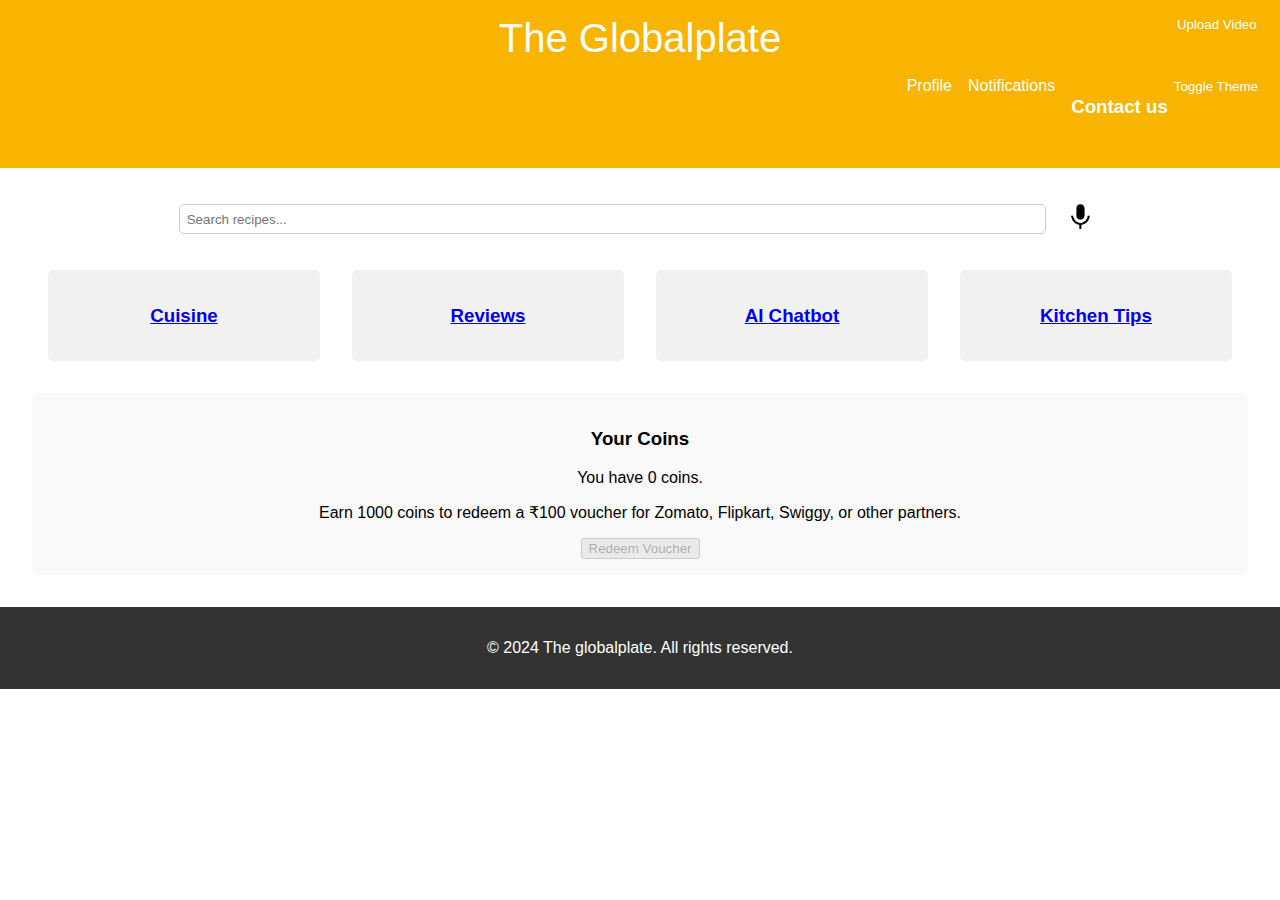
<file: index.html>
<!DOCTYPE html>
<html lang="en">
<head>
    <meta charset="UTF-8">
    <meta name="viewport" content="width=device-width, initial-scale=1.0">
    <title>The globalplate Website</title>
    <link rel="stylesheet" href="styles.css">
    <script defer src="scripts.js"></script>
</head>
<body>
    <header>
        <nav>
            <div class="logo", style="font-size:40px">The Globalplate</div>
            <ul class="nav-links">
                <li><a href="#profile">Profile</a></li>
                <li><a href="#notifications">Notifications</a></li>
            
                <h3><a href="contact.html">Contact us</a></h3>
                <li><button id="theme-toggle">Toggle Theme</button></li>
            
            <!-- Video Upload Section -->
            <div id="video-upload-container">
                <input type="file" id="video-upload" accept="video/*" style="display: none;" onchange="loadVideo(event)" />
                <button id="video-upload-button">Upload Video</button>
            </div>
        </ul>
        </nav>
    </header>
    
    <main>
        <!-- Video Display Section -->
        <section id="video-section">
            <h3></h3>
            <video id="uploaded-video" controls style="max-width: 100%; display: none;"></video>
        </section>
   
        <!-- Search Bar Section -->
        <section class="search-section">
            <input type="text" id="search-bar" placeholder="Search recipes...">
            <button id="voice-search-button">
                <img src="WhatsApp Image 2024-12-13 at 16.57.27_73f47f5e.jpg" width="30px" alt="Voice Search">
            </button>
        </section>
    
        
            <!-- Features Section -->
            <section class="features">
                <div class="feature" id="cuisine">
                    <h3><a href="cuisine.html">Cuisine</a></h3>
                </div>
                <div class="feature" id="reviews">
                    <h3><a href="Review.html">Reviews</a></h3>
                </div>
                <div class="feature" id="ai-chatbot">
                    <h3><a href="chatbot.html">AI Chatbot</a></h3>
                </div>
                <div class="feature" id="kitchen">
                    <h3><a href="kitchen-tips.html">Kitchen Tips</a></h3>

                </div>
            </section>
        
        
    
        <!-- Tips Display Section -->
        <section id="tips-display" class="hidden">
            <h3>kitchen Tips</h3>
            <ul id="kitchen-tips-list">
                <ul class="nav-links"></ul>
                <li><a href="kitchen-tips.html">kitchen Tips</a></li>
            </ul>
                <!-- Tips will be dynamically added here -->
            </ul>
            <button onclick="goBack()">Back</button>
        </section>
    
    
    
    
    
        <!-- Coin Section -->
        <section id="coins">
            <h3>Your Coins</h3>
            <p>You have <span id="coin-count">0</span> coins.</p>
            <p>Earn 1000 coins to redeem a ₹100 voucher for Zomato, Flipkart, Swiggy, or other partners.</p>
            <button id="redeem-button" disabled>Redeem Voucher</button>
        </section>
    
    

        <!-- Notifications Dropdown -->
        <section id="notifications" class="hidden">
            <h3>Notifications</h3>
            <ul>
                <li>5 new notifications</li>
            </ul>
        </section>

        <!-- Profile Section -->
        <section id="profile" class="hidden">
            <h3>Your Profile</h3>
            <p>Welcome back! Manage your favorite recipes and settings here.</p>
        </section>

    </main>

    <footer>
        <p>&copy; 2024 The globalplate. All rights reserved.</p>
    </footer>

    <script>
        // Voice search functionality
        document.getElementById('voice-search-button').addEventListener('click', () => {
            alert('Voice search activated! (Demo feature)');
        });

        // Navigation functionality for Profile, Notifications, and Kitchen Tips
        document.querySelector('.nav-links').addEventListener('click', (event) => {
            const target = event.target.getAttribute('href');
            if (target === '#profile' || target === '#notifications' || target === '#kitchen-tips') {
                event.preventDefault();
                document.querySelectorAll('section').forEach(section => {
                    section.classList.add('hidden');
                });
                document.querySelector(target).classList.remove('hidden');
            }
        });

        // Back button functionality
        function goBack() {
            document.querySelectorAll('section').forEach(section => {
                section.classList.add('hidden');
            });
            document.querySelector('.features').classList.remove('hidden');
        }

        // Theme toggle functionality
        const body = document.body;
        const themeToggleButton = document.getElementById('theme-toggle');
        themeToggleButton.addEventListener('click', () => {
            body.classList.toggle('dark-theme');
        });

        // Coin functionality
        let coins = 0; // Initialize coins
        const coinCountElement = document.getElementById('coin-count');
        const redeemButton = document.getElementById('redeem-button');

        // Update coin count display
        function updateCoinDisplay() {
            coinCountElement.textContent = coins;
            redeemButton.disabled = coins < 1000;
        }

        // Simulate earning coins (for demonstration purposes)
        setInterval(() => {
            coins += 100;
            updateCoinDisplay();
            if (coins >= 1000) {
                alert('You can now redeem your voucher!');
            }
        }, 5000); // Add 100 coins every 5 seconds

        // Redeem voucher functionality
        redeemButton.addEventListener('click', () => {
            if (coins >= 1000) {
                coins -= 1000;
                updateCoinDisplay();
                alert('Voucher redeemed successfully! Enjoy your ₹100 discount.');
            }
        });

        updateCoinDisplay();
    </script>

    <style>
        body {
            font-family: Arial, sans-serif;
            margin: 0;
            padding: 0;
            transition: background-color 0.3s, color 0.3s;
        }
        header {
            background-color: #f8b400;
            color: white;
            padding: 1em 0;
            text-align: center;
        }
        .nav-links {
            list-style: none;
            display: flex;
            justify-content: flex-end;
            padding: 0;
        }
        .nav-links li {
            margin-right: 1em;
        }
        .nav-links a, .nav-links button {
            text-decoration: none;
            color: white;
            background: none;
            border: none;
            cursor: pointer;
        }
        .search-section {
            display: flex;
            justify-content: center;
            align-items: center;
            margin: 2em;
        }
        #search-bar {
            width: 70%;
            padding: 0.5em;
            border: 1px solid #ccc;
            border-radius: 5px;
        }
        #voice-search-button {
            margin-left: 1em;
            background: none;
            border: none;
        }
        .features {
            display: flex;
            justify-content: space-around;
            margin: 2em;
        }
        .feature {
            background: #f1f1f1;
            padding: 1em;
            border-radius: 5px;
            text-align: center;
            flex: 1;
            margin: 0 1em;
        }
        #coins {
            text-align: center;
            margin: 2em;
            background: #f9f9f9;
            padding: 1em;
            border-radius: 5px;
        }
        footer {
            text-align: center;
            padding: 1em;
            background: #333;
            color: white;
        }
        .hidden {
            display: none;
        }
        .dark-theme {
            background-color: #121212;
            color: #ffffff;
        }
        .dark-theme header {
            background-color: #333;
        }
        .dark-theme footer {
            background-color: #1a1a1a;
        }
        .dark-theme .feature {
            background-color: #2a2a2a;
        }
        .dark-theme #coins {
            background-color: #2a2a2a;
        }
    </style>
</body>
</html>
</file>
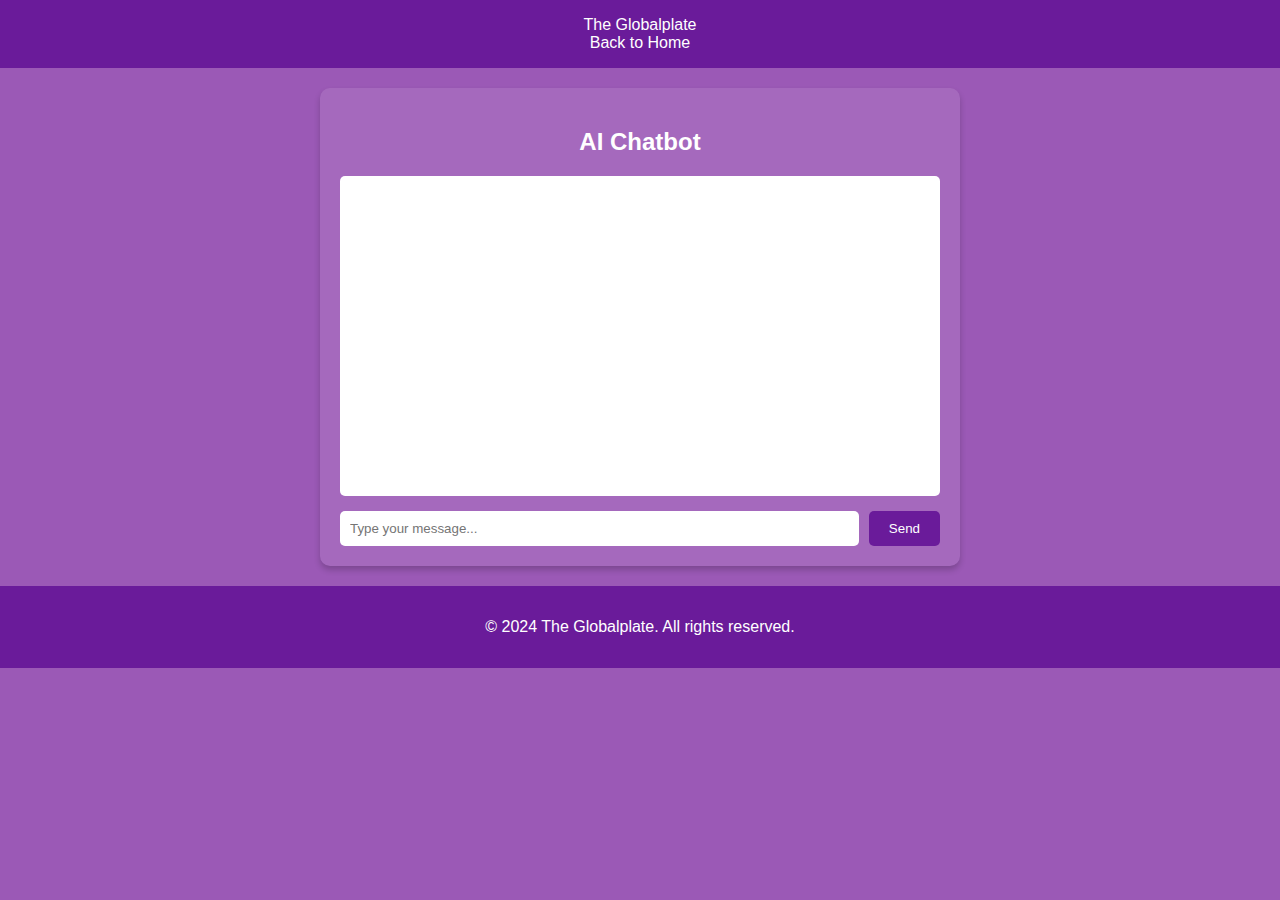
<file: chatbot.html>
<!DOCTYPE html>
<html lang="en">
<head>
    <meta charset="UTF-8">
    <meta name="viewport" content="width=device-width, initial-scale=1.0">
    <title>AI Chatbot - The Globalplate</title>
    <link rel="stylesheet" href="styles.css">
    <script defer src="chatbot.js"></script>
    <style>
        body {
            font-family: Arial, sans-serif;
            margin: 0;
            padding: 0;
            background-color: #9b59b6; /* Purple background */
            color: #fff; /* White text for contrast */
        }

        header {
            background-color: #6a1b9a; /* Darker purple for the header */
            color: #fff;
            padding: 1em;
            text-align: center;
        }

        nav a {
            color: #fff;
            text-decoration: none;
            font-size: 1rem;
        }

        main {
            padding: 20px;
        }

        #chatbot-section {
            text-align: center;
            max-width: 600px;
            margin: 0 auto;
            background-color: rgba(255, 255, 255, 0.1); /* Semi-transparent white */
            border-radius: 10px;
            padding: 20px;
            box-shadow: 0 4px 6px rgba(0, 0, 0, 0.2);
        }

        #chat-window {
            background: #fff;
            color: #333;
            height: 300px;
            margin-bottom: 15px;
            overflow-y: auto;
            padding: 10px;
            border-radius: 5px;
        }

        #chat-input {
            display: flex;
            gap: 10px;
        }

        #user-input {
            flex: 1;
            padding: 10px;
            border: none;
            border-radius: 5px;
        }

        #send-button {
            padding: 10px 20px;
            background-color: #6a1b9a;
            color: #fff;
            border: none;
            border-radius: 5px;
            cursor: pointer;
            transition: background-color 0.3s;
        }

        #send-button:hover {
            background-color: #8e44ad;
        }

        footer {
            background-color: #6a1b9a;
            color: #fff;
            text-align: center;
            padding: 1em 0;
        }
    </style>
</head>
<body>
    <header>
        <nav>
            <div class="logo">The Globalplate</div>
            <a href="index.html">Back to Home</a>
        </nav>
    </header>

    <main>
        <section id="chatbot-section">
            <h2>AI Chatbot</h2>
            <div id="chat-window">
                <!-- Chat messages will appear here -->
            </div>
            <div id="chat-input">
                <input type="text" id="user-input" placeholder="Type your message..." />
                <button id="send-button">Send</button>
            </div>
        </section>
    </main>

    <footer>
        <p>&copy; 2024 The Globalplate. All rights reserved.</p>
    </footer>
</body>
</html>
</file>
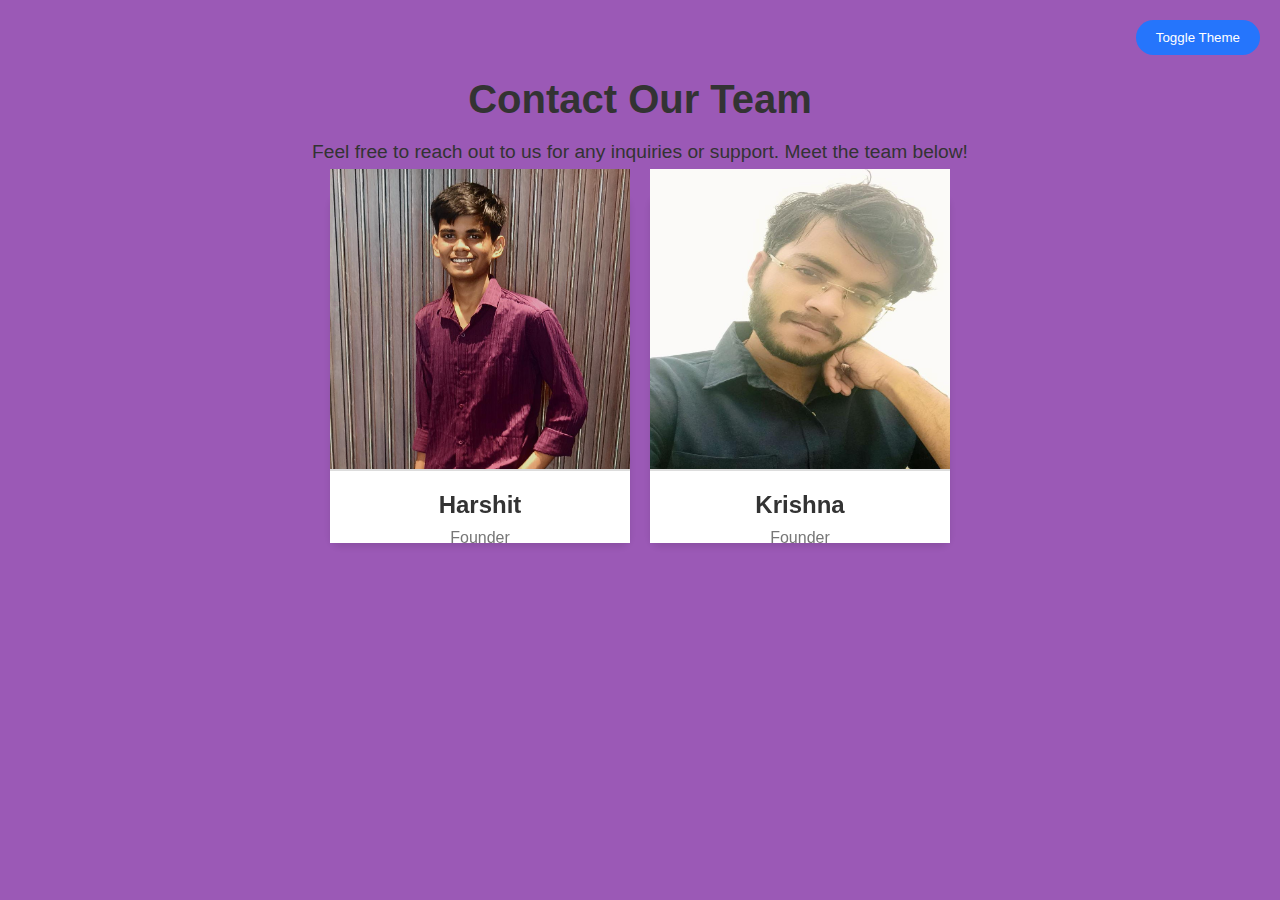
<file: contact.html>
<!DOCTYPE html>
<html lang="en">
<head>
    <meta charset="UTF-8">
    <meta name="viewport" content="width=device-width, initial-scale=1.0">
    <title>Animated Contact Page</title>
    <style>
        :root {
            --background-light: #9b59b6; /* Purple background for light mode */
            --text-light: #333;
            --background-dark: #6a1b9a; /* Darker purple for dark mode */
            --text-dark: #e0e0e0;
            --primary-light: #2575fc;
            --primary-dark: #6a11cb;
        }

        body {
            font-family: Arial, sans-serif;
            margin: 0;
            padding: 0;
            background-color: var(--background-light);
            color: var(--text-light);
            overflow-x: hidden;
            transition: background-color 0.5s, color 0.5s;
        }

        .dark-mode {
            background-color: var(--background-dark);
            color: var(--text-dark);
        }

        .contact-page {
            text-align: center;
            padding: 50px;
        }

        .contact-page h1 {
            font-size: 2.5rem;
            margin-bottom: 10px;
            animation: fadeInDown 1s ease;
        }

        .contact-page p {
            font-size: 1.2rem;
            color: var(--text-light);
            animation: fadeIn 1.5s ease;
        }

        .dark-mode .contact-page p {
            color: var(--text-dark);
        }

        .theme-toggle {
            position: fixed;
            top: 20px;
            right: 20px;
            background: var(--primary-light);
            color: white;
            border: none;
            padding: 10px 20px;
            border-radius: 20px;
            cursor: pointer;
            transition: background 0.3s ease;
        }

        .theme-toggle:hover {
            background: var(--primary-dark);
        }

        .team-section {
            display: flex;
            justify-content: center;
            flex-wrap: wrap;
            gap: 20px;
            margin-top: 30px;
            animation: slideInUp 1s ease;
        }

        .team-member {
            background: #fff;
            border-radius: 10px;
            box-shadow: 0 4px 6px rgba(0, 0, 0, 0.1);
            perspective: 1000px;
            width: 300px;
            transition: background 0.3s ease;
        }

        .dark-mode .team-member {
            background: #1e1e1e;
            box-shadow: 0 4px 6px rgba(255, 255, 255, 0.1);
        }

        .member-inner {
            position: relative;
            width: 100%;
            height: 350px;
            transition: transform 0.6s;
            transform-style: preserve-3d;
        }

        .team-member:hover .member-inner {
            transform: rotateY(180deg);
        }

        .member-front, .member-back {
            position: absolute;
            width: 100%;
            height: 100%;
            backface-visibility: hidden;
        }

        .member-front {
            display: flex;
            flex-direction: column;
            align-items: center;
            justify-content: center;
            background: #fff;
            transition: background 0.3s ease;
        }

        .dark-mode .member-front {
            background: #1e1e1e;
        }

        .member-back {
            display: flex;
            flex-direction: column;
            align-items: center;
            justify-content: center;
            background: var(--primary-dark);
            color: white;
            transform: rotateY(180deg);
        }

        .team-photo {
            width: 100%;
            height: auto;
            border-bottom: 2px solid #ddd;
        }

        .member-details {
            padding: 20px;
        }

        .member-details h3 {
            margin: 0 0 10px;
            font-size: 1.5rem;
        }

        .member-details p {
            color: #777;
            margin: 0;
            font-size: 1rem;
        }

        .dark-mode .member-details p {
            color: #bbb;
        }

        .social-links {
            margin-top: 10px;
        }

        .social-links a {
            margin: 0 10px;
            color: white;
            text-decoration: none;
            font-size: 1.2rem;
            padding: 10px 15px;
            background-color: rgba(255, 255, 255, 0.2);
            border-radius: 5px;
            transition: background-color 0.3s ease, color 0.3s ease;
        }

        .social-links a:hover {
            background-color: white;
            color: var(--primary-light);
        }

        @keyframes fadeInDown {
            from {
                opacity: 0;
                transform: translateY(-20px);
            }
            to {
                opacity: 1;
                transform: translateY(0);
            }
        }

        @keyframes fadeIn {
            from {
                opacity: 0;
            }
            to {
                opacity: 1;
            }
        }

        @keyframes slideInUp {
            from {
                opacity: 0;
                transform: translateY(50px);
            }
            to {
                opacity: 1;
                transform: translateY(0);
            }
        }
    </style>
</head>
<body>
    <button class="theme-toggle" onclick="toggleTheme()">Toggle Theme</button>

    <div class="contact-page">
        <h1>Contact Our Team</h1>
        <p>Feel free to reach out to us for any inquiries or support. Meet the team below!</p>

        <div class="team-section">
            <!-- Team Member 1 -->
            <div class="team-member">
                <div class="member-inner">
                    <div class="member-front">
                        <img src="WhatsApp Image 2024-12-14 at 01.15.57_0d23062b.jpg" alt="Team Member 1" class="team-photo", style="width:300px; height:300px;">
                        <div class="member-details">
                            <h3>Harshit</h3>
                            <p>Founder</p>
                        </div>
                    </div>
                    <div class="member-back">
                        <h3>Follow Harshit</h3>
                        <div class="social-links">
                            <a href="https://www.instagram.com/harshx_33/profilecard/?igsh=a2hjeXFhNTM4eTQ2">Instagram</a>
                            <a href="mailto: harshitagrahari33@gmail.com">Email</a>
                            <a href="https://linkedin.com/in/harshit">LinkedIn</a>
                        </div>
                    </div>
                </div>
            </div>
            <!-- Additional team members can be added here -->
            <div class="team-member">
                <div class="member-inner">
                    <div class="member-front">
                        <img src="WhatsApp Image 2024-12-13 at 23.44.22_eb4e9d98.jpg" alt="Team Member 1" class="team-photo", style="width:300px; height:300px;">
                        <div class="member-details">
                            <h3>Krishna</h3>
                            <p>Founder</p>
                        </div>
                    </div>
                    <div class="member-back">
                        <h3>Follow Krishna</h3>
                        <div class="social-links">
                            <a href="https://www.instagram.com/krishn_a_gupta_ji/" target="_blank">Instagram</a>
                            <a href="guptakrishna07349@gmail.com" target="_blank">gmail</a>
                            <a href="linkedin- https://www.linkedin.com/in/krishna-gupta-5ba0b3328/">LinkedIn</a>
                        </div>
                    </div>
                </div>
            </div>
        </div>
    </div>

    <script>
        function toggleTheme() {
            document.body.classList.toggle('dark-mode');
        }
    </script>
</body>
</html>
</file>
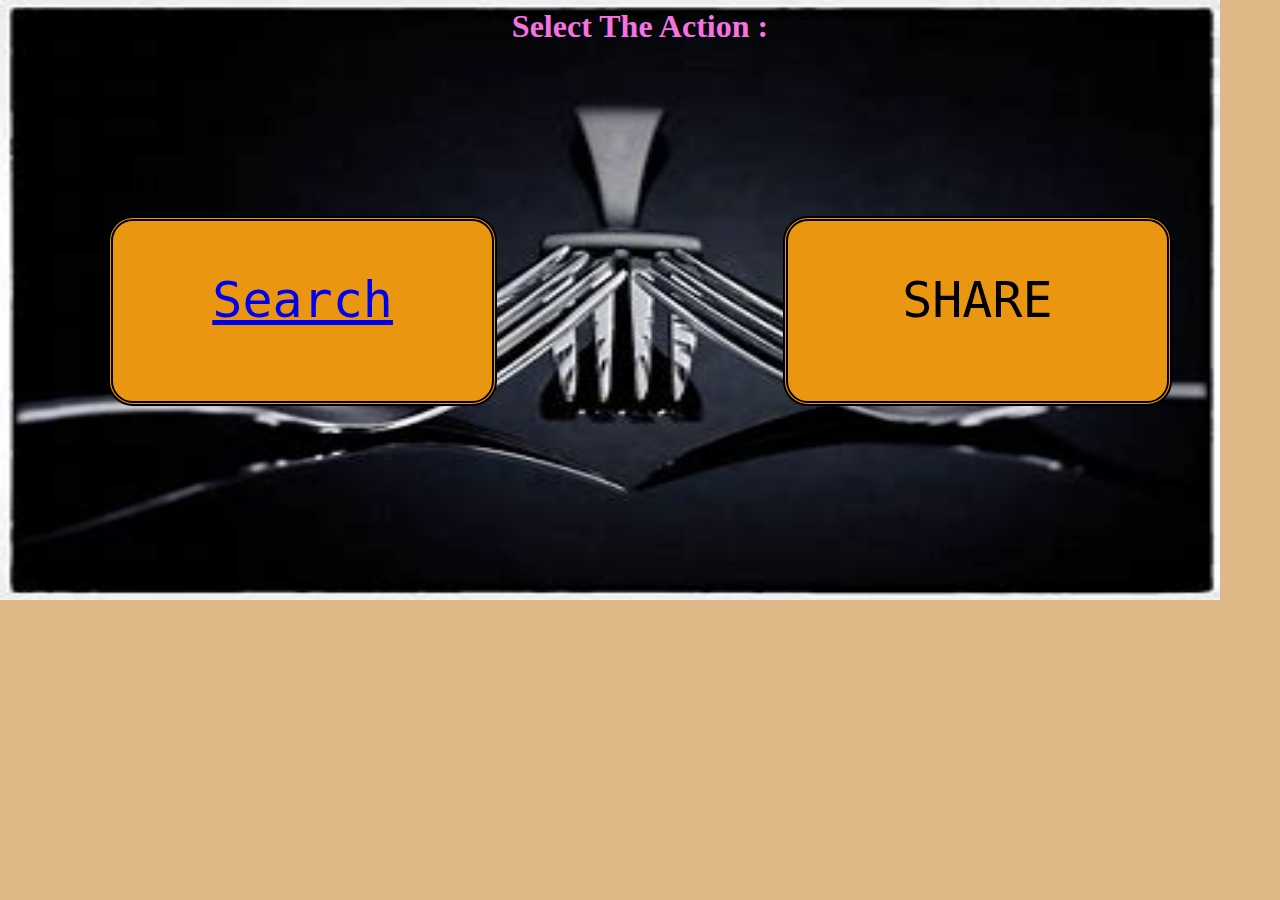
<file: cuisine.html>
<html>
    <head>
        <link rel="stylesheet" href="cuisine.css">
    </head>
    <body>
        <h1 style="color: rgb(246, 114, 224);"> Select The Action : </h1>
        <div style="float:left;">
            <pre><a href="Search.html">Search</a></pre>
        </div>
        <div style="float:right;">
            <pre><a>SHARE</a></pre>
        </div>
    </body>
</html
</file>
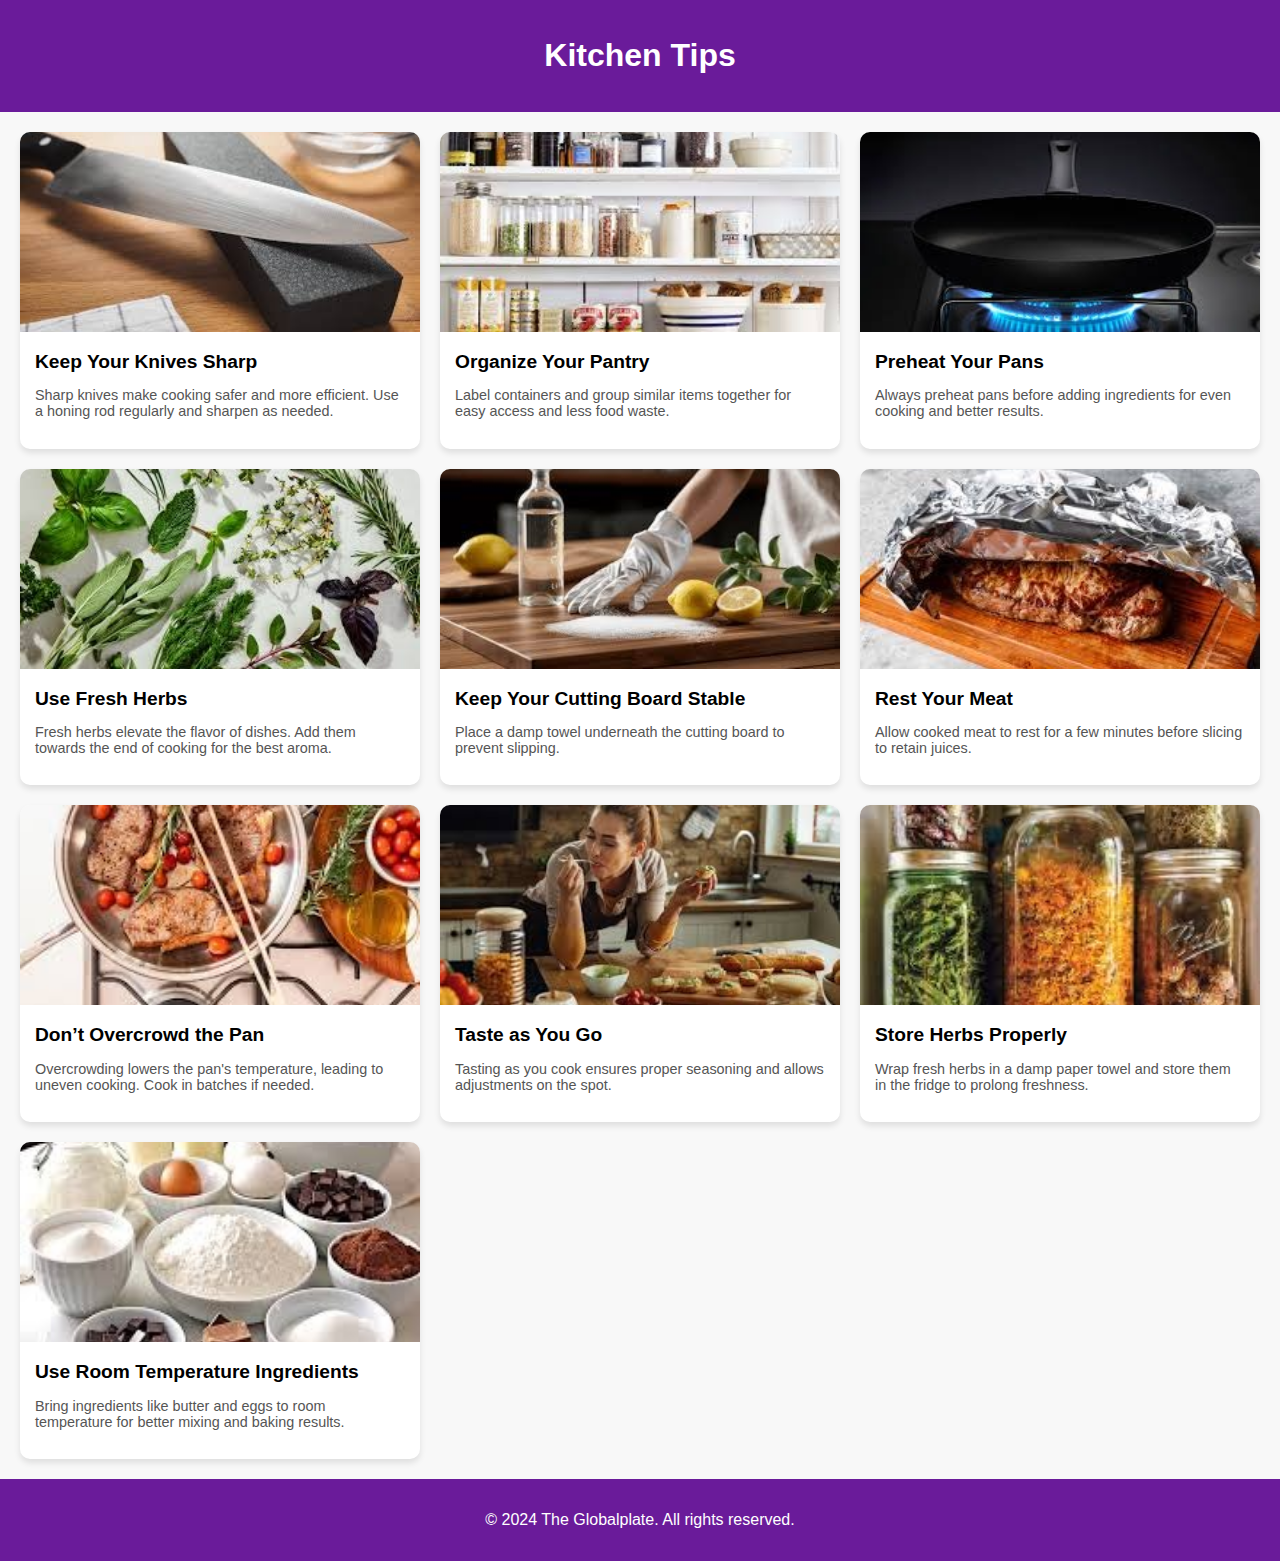
<file: kitchen-tips.html>
<!DOCTYPE html>
<html lang="en">
<head>
    <meta charset="UTF-8">
    <meta name="viewport" content="width=device-width, initial-scale=1.0">
    <title>Kitchen Tips</title>
    <style>
        body {
            font-family: Arial, sans-serif;
            margin: 0;
            padding: 0;
            background-color: #f8f8f8;
        }

        header {
            background-color: #6a1b9a;
            color: #fff;
            text-align: center;
            padding: 1em 0;
        }

        .tips-container {
            display: grid;
            grid-template-columns: repeat(auto-fill, minmax(300px, 1fr));
            gap: 20px;
            padding: 20px;
        }

        .tip-card {
            background: #fff;
            border-radius: 10px;
            box-shadow: 0 4px 6px rgba(0, 0, 0, 0.1);
            overflow: hidden;
            transition: transform 0.3s;
        }

        .tip-card:hover {
            transform: scale(1.05);
        }

        .tip-image img {
            width: 100%;
            height: 200px;
            object-fit: cover;
        }

        .tip-content {
            padding: 15px;
        }

        .tip-title {
            font-size: 1.2em;
            margin: 0 0 10px;
        }

        .tip-features {
            font-size: 0.9em;
            color: #555;
        }

        footer {
            background-color: #6a1b9a;
            color: #fff;
            text-align: center;
            padding: 1em 0;
        }
    </style>
</head>
<body>
    <header>
        <h1>Kitchen Tips</h1>
    </header>

    <main>
        <div class="tips-container">
            <!-- Tip Cards -->
            <div class="tip-card">
                <div class="tip-image">
                    <img src="WhatsApp Image 2024-12-14 at 11.16.34_773a961c.jpg" alt="Keep Knives Sharp">
                </div>
                <div class="tip-content">
                    <h3 class="tip-title">Keep Your Knives Sharp</h3>
                    <p class="tip-features">Sharp knives make cooking safer and more efficient. Use a honing rod regularly and sharpen as needed.</p>
                </div>
            </div>

            <div class="tip-card">
                <div class="tip-image">
                    <img src="WhatsApp Image 2024-12-14 at 11.17.12_cdadff0b.jpg" alt="Organize Your Pantry">
                </div>
                <div class="tip-content">
                    <h3 class="tip-title">Organize Your Pantry</h3>
                    <p class="tip-features">Label containers and group similar items together for easy access and less food waste.</p>
                </div>
            </div>

            <div class="tip-card">
                <div class="tip-image">
                    <img src="WhatsApp Image 2024-12-14 at 11.17.31_dbf9b658.jpg" alt="Preheat Your Pans">
                </div>
                <div class="tip-content">
                    <h3 class="tip-title">Preheat Your Pans</h3>
                    <p class="tip-features">Always preheat pans before adding ingredients for even cooking and better results.</p>
                </div>
            </div>

            <div class="tip-card">
                <div class="tip-image">
                    <img src="WhatsApp Image 2024-12-14 at 11.18.17_b12386d7.jpg" alt="Use Fresh Herbs">
                </div>
                <div class="tip-content">
                    <h3 class="tip-title">Use Fresh Herbs</h3>
                    <p class="tip-features">Fresh herbs elevate the flavor of dishes. Add them towards the end of cooking for the best aroma.</p>
                </div>
            </div>

            <div class="tip-card">
                <div class="tip-image">
                    <img src="WhatsApp Image 2024-12-14 at 11.18.36_e49159ea.jpg" alt="Keep Your Cutting Board Stable">
                </div>
                <div class="tip-content">
                    <h3 class="tip-title">Keep Your Cutting Board Stable</h3>
                    <p class="tip-features">Place a damp towel underneath the cutting board to prevent slipping.</p>
                </div>
            </div>

            <div class="tip-card">
                <div class="tip-image">
                    <img src="WhatsApp Image 2024-12-14 at 11.19.00_90f17cb2.jpg" alt="Rest Your Meat">
                </div>
                <div class="tip-content">
                    <h3 class="tip-title">Rest Your Meat</h3>
                    <p class="tip-features">Allow cooked meat to rest for a few minutes before slicing to retain juices.</p>
                </div>
            </div>

            <div class="tip-card">
                <div class="tip-image">
                    <img src="WhatsApp Image 2024-12-14 at 11.20.03_b49ce81b.jpg" alt="Don’t Overcrowd the Pan">
                </div>
                <div class="tip-content">
                    <h3 class="tip-title">Don’t Overcrowd the Pan</h3>
                    <p class="tip-features">Overcrowding lowers the pan's temperature, leading to uneven cooking. Cook in batches if needed.</p>
                </div>
            </div>

            <div class="tip-card">
                <div class="tip-image">
                    <img src="WhatsApp Image 2024-12-14 at 11.20.14_c825f05e.jpg" alt="Taste as You Go">
                </div>
                <div class="tip-content">
                    <h3 class="tip-title">Taste as You Go</h3>
                    <p class="tip-features">Tasting as you cook ensures proper seasoning and allows adjustments on the spot.</p>
                </div>
            </div>

            <div class="tip-card">
                <div class="tip-image">
                    <img src="WhatsApp Image 2024-12-14 at 11.20.54_df631a69.jpg" alt="Store Herbs Properly">
                </div>
                <div class="tip-content">
                    <h3 class="tip-title">Store Herbs Properly</h3>
                    <p class="tip-features">Wrap fresh herbs in a damp paper towel and store them in the fridge to prolong freshness.</p>
                </div>
            </div>

            <div class="tip-card">
                <div class="tip-image">
                    <img src="WhatsApp Image 2024-12-14 at 11.21.10_4a916e0f.jpg" alt="Use Room Temperature Ingredients">
                </div>
                <div class="tip-content">
                    <h3 class="tip-title">Use Room Temperature Ingredients</h3>
                    <p class="tip-features">Bring ingredients like butter and eggs to room temperature for better mixing and baking results.</p>
                </div>
            </div>
        </div>
    </main>

    <footer>
        <p>&copy; 2024 The Globalplate. All rights reserved.</p>
    </footer>
</body>
</html>
</file>
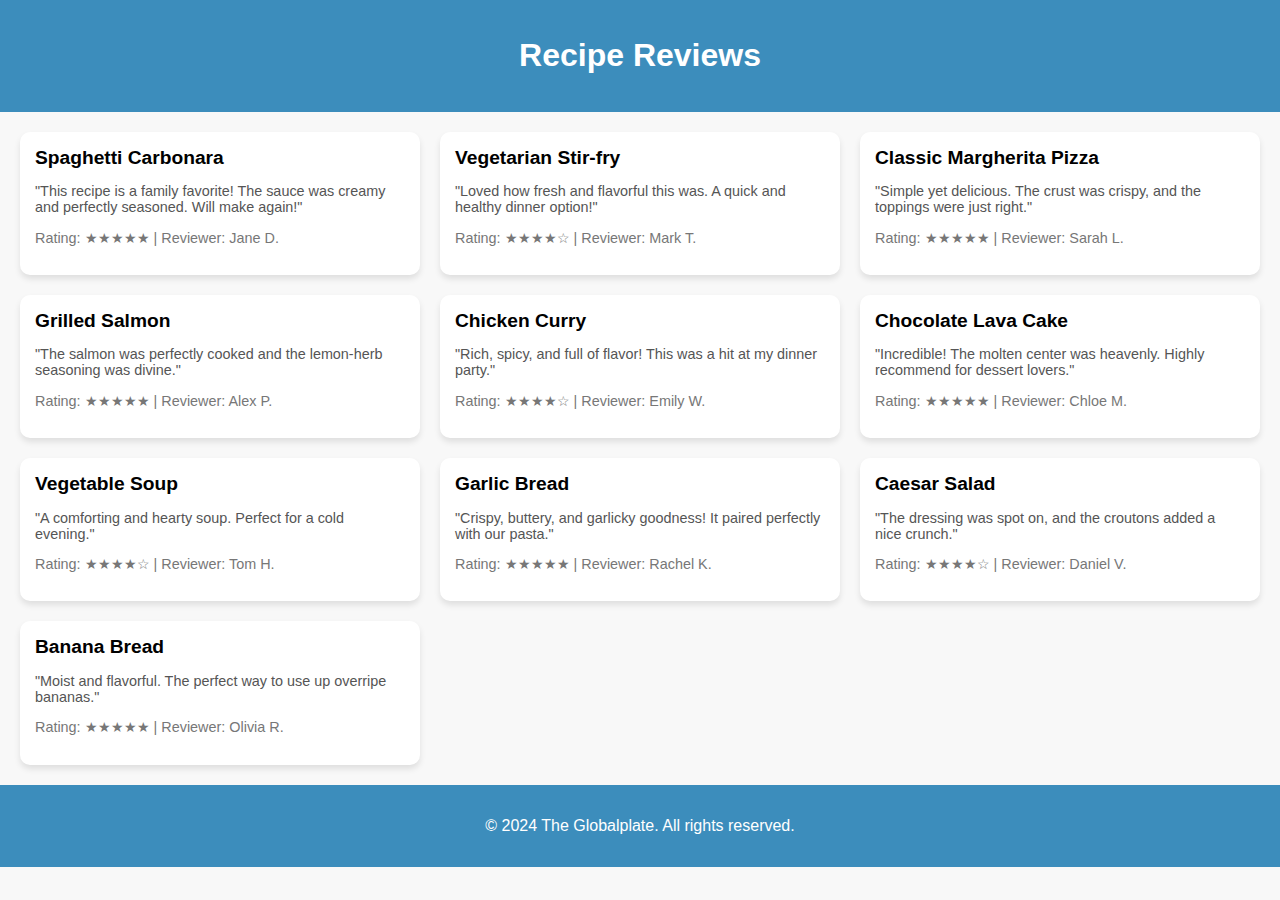
<file: Review.html>
<!DOCTYPE html>
<html lang="en">
<head>
    <meta charset="UTF-8">
    <meta name="viewport" content="width=device-width, initial-scale=1.0">
    <title>Recipe Reviews</title>
    <style>
        body {
            font-family: Arial, sans-serif;
            margin: 0;
            padding: 0;
            background-color: #f8f8f8;
        }

        header {
            background-color: #3c8dbc;
            color: #fff;
            text-align: center;
            padding: 1em 0;
        }

        .reviews-container {
            display: grid;
            grid-template-columns: repeat(auto-fill, minmax(300px, 1fr));
            gap: 20px;
            padding: 20px;
        }

        .review-card {
            background: #fff;
            border-radius: 10px;
            box-shadow: 0 4px 6px rgba(0, 0, 0, 0.1);
            overflow: hidden;
            transition: transform 0.3s;
        }

        .review-card:hover {
            transform: scale(1.05);
        }

        .review-content {
            padding: 15px;
        }

        .review-title {
            font-size: 1.2em;
            margin: 0 0 10px;
        }

        .review-text {
            font-size: 0.9em;
            color: #555;
        }

        .review-features {
            margin-top: 10px;
            font-size: 0.9em;
            color: #777;
        }

        footer {
            background-color: #3c8dbc;
            color: #fff;
            text-align: center;
            padding: 1em 0;
        }
    </style>
</head>
<body>
    <header>
        <h1>Recipe Reviews</h1>
    </header>

    <main>
        <div class="reviews-container">
            <!-- Review Cards -->
            <div class="review-card">
                <div class="review-content">
                    <h3 class="review-title">Spaghetti Carbonara</h3>
                    <p class="review-text">"This recipe is a family favorite! The sauce was creamy and perfectly seasoned. Will make again!"</p>
                    <p class="review-features">Rating: ★★★★★ | Reviewer: Jane D.</p>
                </div>
            </div>

            <div class="review-card">
                <div class="review-content">
                    <h3 class="review-title">Vegetarian Stir-fry</h3>
                    <p class="review-text">"Loved how fresh and flavorful this was. A quick and healthy dinner option!"</p>
                    <p class="review-features">Rating: ★★★★☆ | Reviewer: Mark T.</p>
                </div>
            </div>

            <div class="review-card">
                <div class="review-content">
                    <h3 class="review-title">Classic Margherita Pizza</h3>
                    <p class="review-text">"Simple yet delicious. The crust was crispy, and the toppings were just right."</p>
                    <p class="review-features">Rating: ★★★★★ | Reviewer: Sarah L.</p>
                </div>
            </div>

            <div class="review-card">
                <div class="review-content">
                    <h3 class="review-title">Grilled Salmon</h3>
                    <p class="review-text">"The salmon was perfectly cooked and the lemon-herb seasoning was divine."</p>
                    <p class="review-features">Rating: ★★★★★ | Reviewer: Alex P.</p>
                </div>
            </div>

            <div class="review-card">
                <div class="review-content">
                    <h3 class="review-title">Chicken Curry</h3>
                    <p class="review-text">"Rich, spicy, and full of flavor! This was a hit at my dinner party."</p>
                    <p class="review-features">Rating: ★★★★☆ | Reviewer: Emily W.</p>
                </div>
            </div>

            <div class="review-card">
                <div class="review-content">
                    <h3 class="review-title">Chocolate Lava Cake</h3>
                    <p class="review-text">"Incredible! The molten center was heavenly. Highly recommend for dessert lovers."</p>
                    <p class="review-features">Rating: ★★★★★ | Reviewer: Chloe M.</p>
                </div>
            </div>

            <div class="review-card">
                <div class="review-content">
                    <h3 class="review-title">Vegetable Soup</h3>
                    <p class="review-text">"A comforting and hearty soup. Perfect for a cold evening."</p>
                    <p class="review-features">Rating: ★★★★☆ | Reviewer: Tom H.</p>
                </div>
            </div>

            <div class="review-card">
                <div class="review-content">
                    <h3 class="review-title">Garlic Bread</h3>
                    <p class="review-text">"Crispy, buttery, and garlicky goodness! It paired perfectly with our pasta."</p>
                    <p class="review-features">Rating: ★★★★★ | Reviewer: Rachel K.</p>
                </div>
            </div>

            <div class="review-card">
                <div class="review-content">
                    <h3 class="review-title">Caesar Salad</h3>
                    <p class="review-text">"The dressing was spot on, and the croutons added a nice crunch."</p>
                    <p class="review-features">Rating: ★★★★☆ | Reviewer: Daniel V.</p>
                </div>
            </div>

            <div class="review-card">
                <div class="review-content">
                    <h3 class="review-title">Banana Bread</h3>
                    <p class="review-text">"Moist and flavorful. The perfect way to use up overripe bananas."</p>
                    <p class="review-features">Rating: ★★★★★ | Reviewer: Olivia R.</p>
                </div>
            </div>
        </div>
    </main>

    <footer>
        <p>&copy; 2024 The Globalplate. All rights reserved.</p>
    </footer>
</body>
</html>
</file>
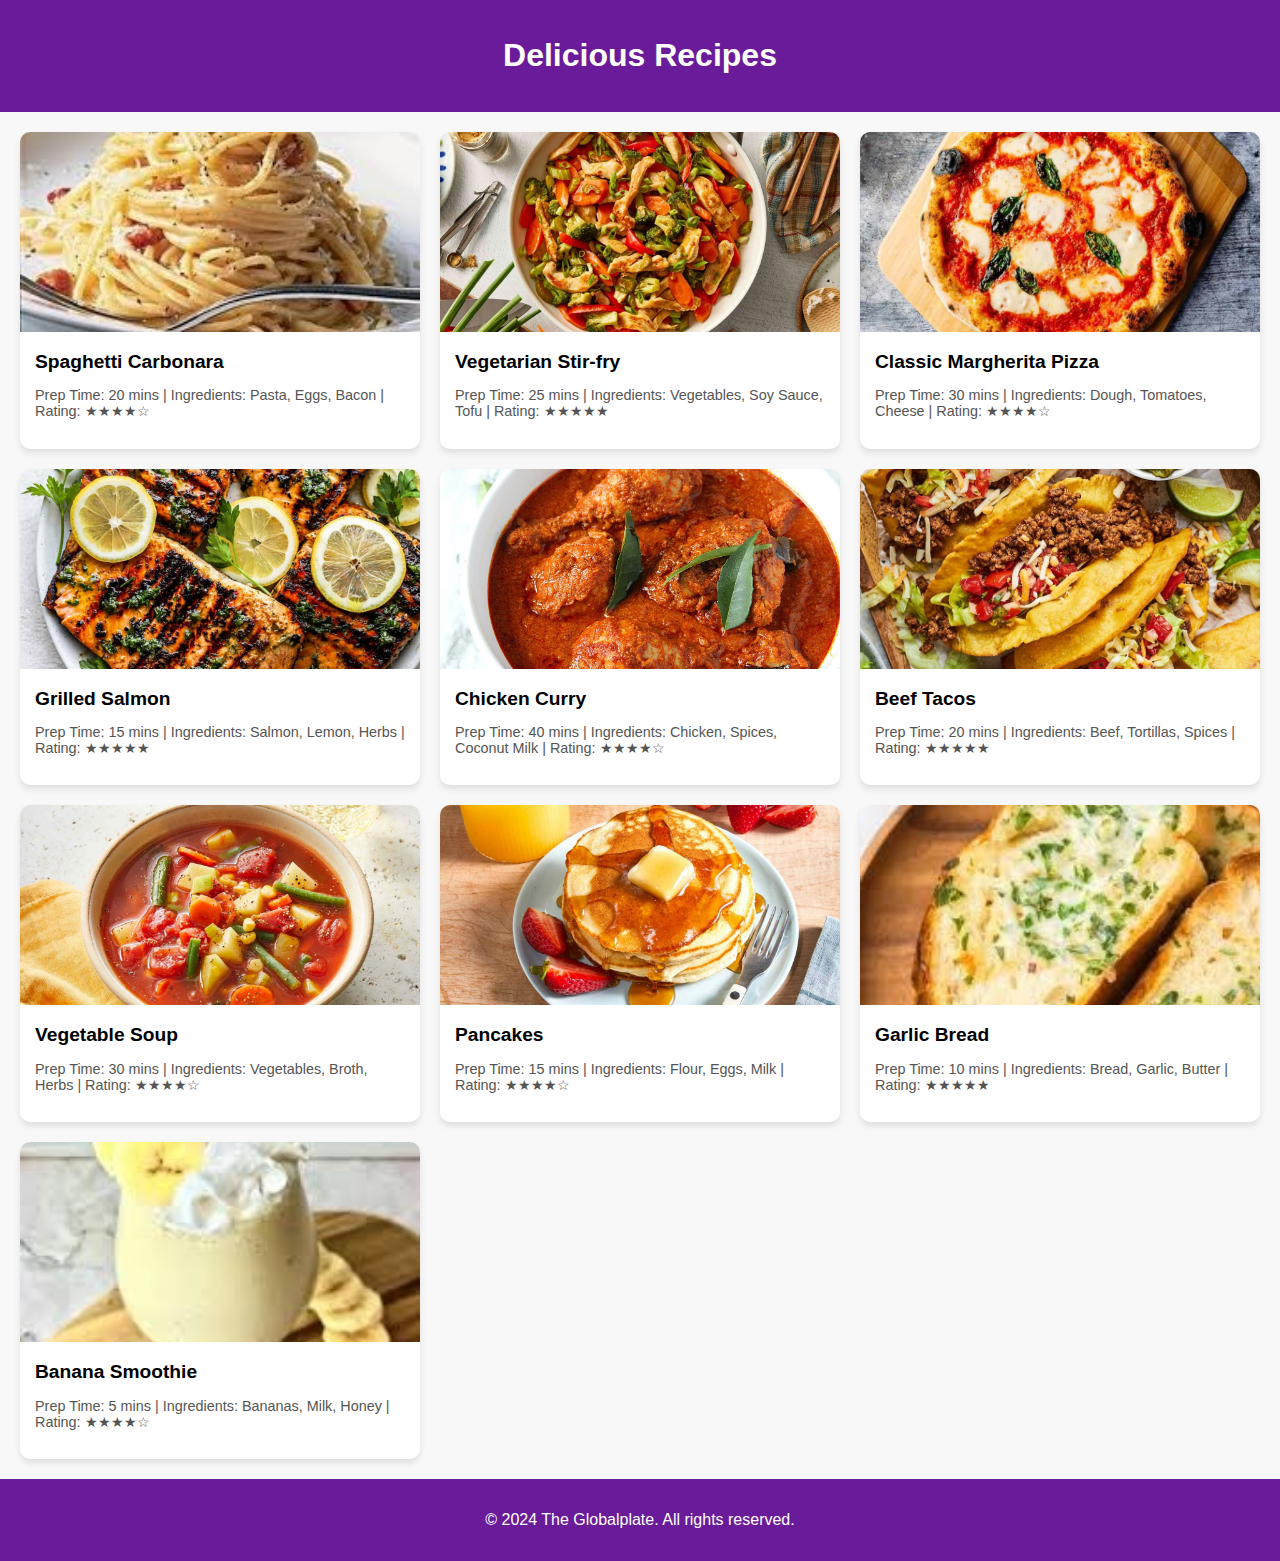
<file: Search.html>
<!DOCTYPE html>
<html lang="en">
<head>
    <meta charset="UTF-8">
    <meta name="viewport" content="width=device-width, initial-scale=1.0">
    <title>Recipes</title>
    <style>
        body {
            font-family: Arial, sans-serif;
            margin: 0;
            padding: 0;
            background-color: #f8f8f8;
        }

        header {
            background-color: #6a1b9a;
            color: #fff;
            text-align: center;
            padding: 1em 0;
        }

        .recipes-container {
            display: grid;
            grid-template-columns: repeat(auto-fill, minmax(300px, 1fr));
            gap: 20px;
            padding: 20px;
        }

        .recipe-card {
            background: #fff;
            border-radius: 10px;
            box-shadow: 0 4px 6px rgba(0, 0, 0, 0.1);
            overflow: hidden;
            transition: transform 0.3s;
        }

        .recipe-card:hover {
            transform: scale(1.05);
        }

        .recipe-image img {
            width: 100%;
            height: 200px;
            object-fit: cover;
        }

        .recipe-content {
            padding: 15px;
        }

        .recipe-title {
            font-size: 1.2em;
            margin: 0 0 10px;
        }

        .recipe-features {
            font-size: 0.9em;
            color: #555;
        }

        footer {
            background-color: #6a1b9a;
            color: #fff;
            text-align: center;
            padding: 1em 0;
        }
    </style>
</head>
<body>
    <header>
        <h1>Delicious Recipes</h1>
    </header>

    <main>
        <div class="recipes-container">
            <!-- Recipe Cards -->
            <div class="recipe-card">
                <div class="recipe-image">
                    <img src="WhatsApp Image 2024-12-14 at 10.49.03_1c791078.jpg" alt="Recipe Image">
                </div>
                <div class="recipe-content">
                    <h3 class="recipe-title">Spaghetti Carbonara</h3>
                    <p class="recipe-features">Prep Time: 20 mins | Ingredients: Pasta, Eggs, Bacon | Rating: ★★★★☆</p>
                </div>
            </div>

            <div class="recipe-card">
                <div class="recipe-image">
                    <img src="WhatsApp Image 2024-12-14 at 10.49.46_93ec5234.jpg" alt="Recipe Image">
                </div>
                <div class="recipe-content">
                    <h3 class="recipe-title">Vegetarian Stir-fry</h3>
                    <p class="recipe-features">Prep Time: 25 mins | Ingredients: Vegetables, Soy Sauce, Tofu | Rating: ★★★★★</p>
                </div>
            </div>

            <div class="recipe-card">
                <div class="recipe-image">
                    <img src="WhatsApp Image 2024-12-14 at 10.51.24_c39733d6.jpg" alt="Recipe Image">
                </div>
                <div class="recipe-content">
                    <h3 class="recipe-title">Classic Margherita Pizza</h3>
                    <p class="recipe-features">Prep Time: 30 mins | Ingredients: Dough, Tomatoes, Cheese | Rating: ★★★★☆</p>
                </div>
            </div>

            <div class="recipe-card">
                <div class="recipe-image">
                    <img src="WhatsApp Image 2024-12-14 at 10.52.42_465bda61.jpg" alt="Recipe Image">
                </div>
                <div class="recipe-content">
                    <h3 class="recipe-title">Grilled Salmon</h3>
                    <p class="recipe-features">Prep Time: 15 mins | Ingredients: Salmon, Lemon, Herbs | Rating: ★★★★★</p>
                </div>
            </div>

            <div class="recipe-card">
                <div class="recipe-image">
                    <img src="WhatsApp Image 2024-12-14 at 10.52.22_20695367.jpg" alt="Recipe Image">
                </div>
                <div class="recipe-content">
                    <h3 class="recipe-title">Chicken Curry</h3>
                    <p class="recipe-features">Prep Time: 40 mins | Ingredients: Chicken, Spices, Coconut Milk | Rating: ★★★★☆</p>
                </div>
            </div>

            <div class="recipe-card">
                <div class="recipe-image">
                    <img src="WhatsApp Image 2024-12-14 at 10.56.42_3bf55c14.jpg" alt="Recipe Image">
                </div>
                <div class="recipe-content">
                    <h3 class="recipe-title">Beef Tacos</h3>
                    <p class="recipe-features">Prep Time: 20 mins | Ingredients: Beef, Tortillas, Spices | Rating: ★★★★★</p>
                </div>
            </div>

            <div class="recipe-card">
                <div class="recipe-image">
                    <img src="WhatsApp Image 2024-12-14 at 10.59.02_0ac44176.jpg" alt="Recipe Image">
                </div>
                <div class="recipe-content">
                    <h3 class="recipe-title">Vegetable Soup</h3>
                    <p class="recipe-features">Prep Time: 30 mins | Ingredients: Vegetables, Broth, Herbs | Rating: ★★★★☆</p>
                </div>
            </div>

            <div class="recipe-card">
                <div class="recipe-image">
                    <img src="WhatsApp Image 2024-12-14 at 10.59.23_2fd6c12b.jpg" alt="Recipe Image">
                </div>
                <div class="recipe-content">
                    <h3 class="recipe-title">Pancakes</h3>
                    <p class="recipe-features">Prep Time: 15 mins | Ingredients: Flour, Eggs, Milk | Rating: ★★★★☆</p>
                </div>
            </div>

            <div class="recipe-card">
                <div class="recipe-image">
                    <img src="WhatsApp Image 2024-12-14 at 10.59.45_c25aad90.jpg" alt="Recipe Image">
                </div>
                <div class="recipe-content">
                    <h3 class="recipe-title">Garlic Bread</h3>
                    <p class="recipe-features">Prep Time: 10 mins | Ingredients: Bread, Garlic, Butter | Rating: ★★★★★</p>
                </div>
            </div>

            <div class="recipe-card">
                <div class="recipe-image">
                    <img src="WhatsApp Image 2024-12-14 at 11.01.07_a0e70743.jpg" alt="Recipe Image">
                </div>
                <div class="recipe-content">
                    <h3 class="recipe-title">Banana Smoothie</h3>
                    <p class="recipe-features">Prep Time: 5 mins | Ingredients: Bananas, Milk, Honey | Rating: ★★★★☆</p>
                </div>
            </div>
        </div>
    </main>

    <footer>
        <p>&copy; 2024 The Globalplate. All rights reserved.</p>
    </footer>
</body>
</html>
</file>
<file: styles.css>
#chatbot-window {
    background: #f1f1f1;
    padding: 1em;
    border-radius: 5px;
    margin-top: 1em;
    max-height: 300px;
    overflow-y: auto;
    display: flex;
    flex-direction: column;
    gap: 0.5em;
}

#chatbot-messages {
    flex-grow: 1;
    overflow-y: auto;
    border: 1px solid #ccc;
    border-radius: 5px;
    padding: 0.5em;
    background: white;
}

.chat-message {
    margin: 0.5em 0;
    padding: 0.5em;
    border-radius: 5px;
}

.chat-message.user {
    background: #f8b400;
    color: white;
    align-self: flex-end;
}

.chat-message.chatbot {
    background: #eee;
    align-self: flex-start;
}

#chatbot-input {
    width: calc(100% - 60px);
    padding: 0.5em;
    border: 1px solid #ccc;
    border-radius: 5px;
}

#chatbot-send {
    background: #f8b400;
    color: white;
    border: none;
    padding: 0.5em 1em;
    border-radius: 5px;
    cursor: pointer;
}
.features {
    display: flex;
    justify-content: space-around;
    margin: 2em;
}

.feature {
    background: #f1f1f1;
    padding: 1em;
    border-radius: 5px;
    text-align: center;
    flex: 1;
    margin: 0 1em;
    cursor: pointer;
    transition: transform 0.2s;
}

.feature:hover {
    transform: scale(1.05);
}

#tips-display {
    margin: 2em auto;
    padding: 1em;
    max-width: 80%;
    background: #f9f9f9;
    border-radius: 5px;
    box-shadow: 0 2px 4px rgba(0, 0, 0, 0.1);
    text-align: center;
}

#tips-display ul {
    list-style: disc;
    padding-left: 2em;
    text-align: left;
}

#tips-display h3 {
    margin-bottom: 1em;
    color: #f8b400;
}

.hidden {
    display: none;
}
#video-upload-container {
    position: absolute;
    top: 10px;
    right: 10px;
    z-index: 10;
}

#video-upload-button {
    padding: 0.5em 1em;
    background-color: #f8b400;
    color: white;
    border: none;
    cursor: pointer;
    border-radius: 5px;
}

#video-section {
    text-align: center;
    margin-top: 2em;
}

#uploaded-video {
    width: 80%;
    max-width: 600px;
    margin-top: 1em;
}
</file>
<file: cuisine.css>
div{
    width:30%;
    height:180px;
    background-color:rgb(234, 150, 16);
    margin-top:150px;
    margin-left:100px;
    margin-right:100px;
    text-align:center;
    font-size:50px;
    border-width:5px;
    border-color:black;
    border-style:double;
    border-radius: 25px;
    font-family: Georgia, 'Times New Roman', Times, serif;
}
body{
    background-color:burlywood;
    background-image: url("download.jpeg");
    background-repeat:no-repeat;
    background-size:1220px 600px}
h1{
    text-align:center;
}
</file>
